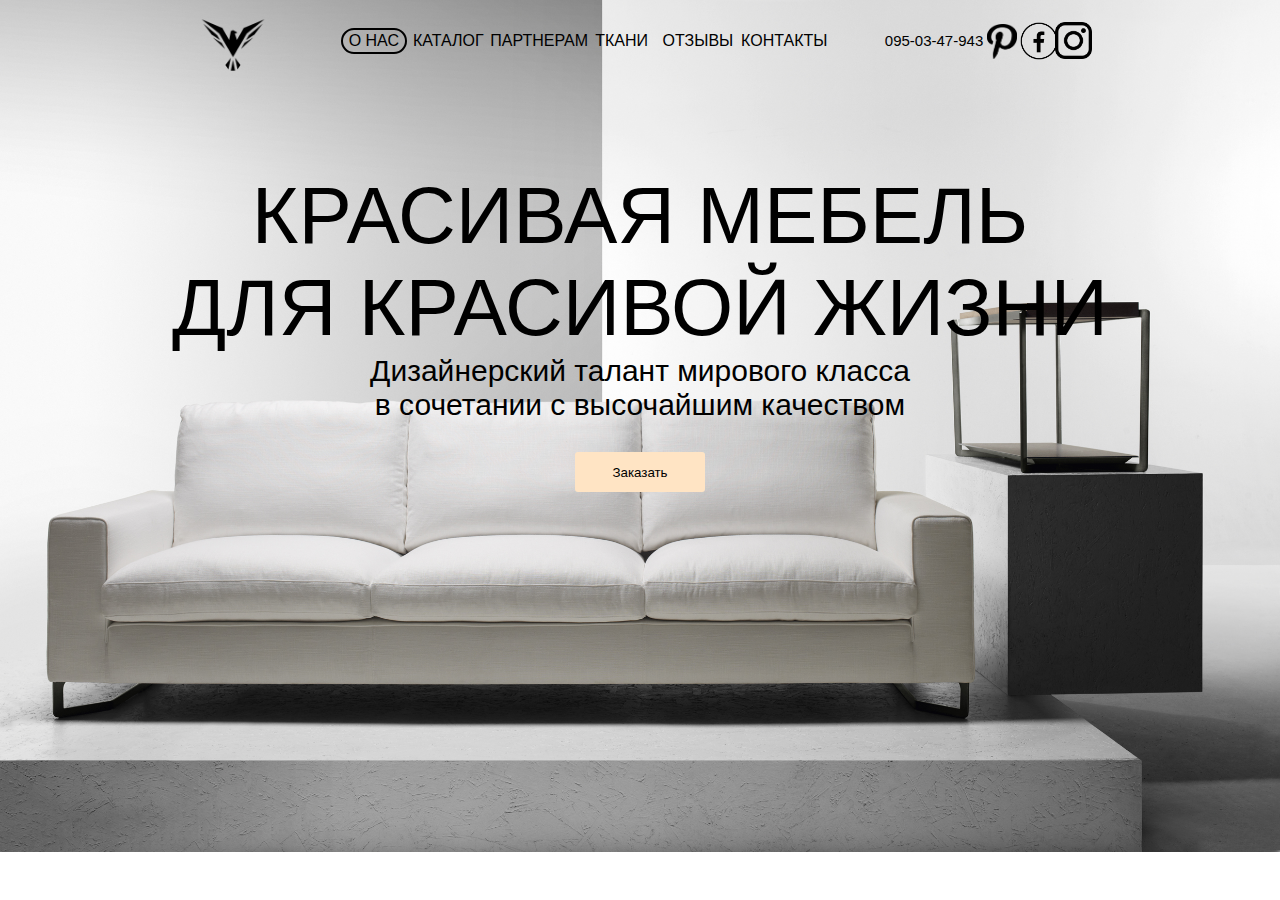
<file: index.html>
<!DOCTYPE html>
<html lang="en">
<head>
    <link href="main.css" rel="stylesheet">
    <meta charset="UTF-8">
    <meta http-equiv="X-UA-Compatible" content="IE=edge">
    <meta name="viewport" content="width=device-width, initial-scale=1.0">
    <title>Document</title>
</head>
<body>
    <header>
        <div class="container">
            <div class="c0" style="padding: 0; margin: 0;">
                <img class="logo" src="logo.png" alt="logo">
            </div>
            <div class="c1"></div>
            <div class="c2" style="padding-top: 18px; ">
                <a href="./index.html">
                    <div class="about" style="height: 20px; padding-top: 2px; border-radius: 20px;">О НАС</div>
                </a>
            </div>
            <div class="c3">
                <a href="./catalog.html">КАТАЛОГ</a>
            </div>
            <div class="c4">
                <a href="./partners.html">ПАРТНЕРАМ</a>
            </div>
            <div class="c5">
                <a href="./fabrics.html">ТКАНИ</a>
            </div>
            <div class="c6">
                <a href="./reviews.html">ОТЗЫВЫ</a>
            </div>
            <div class="c7">
                <a href="./contacts.html">КОНТАКТЫ</a>
            </div>
            <div class="c8"></div>
            <div class="c9">095-03-47-943</div>
            <div class="c10" style="padding: 0; margin: 0; margin-top: 14px;">
                <a href="http://pinterest.com">
                    <img class="pinterest-logo" src="pinterest png.png">    
                </a>
            </div>
            <div class="c11" style="padding: 0; margin: 0; margin-top: 11px;">
                <a href="http://facebook.com">
                    <img class="facebook-logo" src="facebook png.png">
                </a>
            </div>
            <div class="c12" style="padding: 0; margin: 0; margin-top: 12px; margin-left: 3px;">
            <a href="http://intagram.com">
                <img class="instagram-logo" src="instagram png.png">
            </a>
            </div>

        </div>
    </header>
    <div class="name-and-description-container">
        <div class="name-container">
            <p>КРАСИВАЯ МЕБЕЛЬ</p> 
            <p>ДЛЯ КРАСИВОЙ ЖИЗНИ</p>
        </div>
        <div class="description-container">
            <p>Дизайнерский талант мирового класса</p>
            <p>в сочетании с высочайшим качеством</p>
        </div>
        <form><input class="order-button" type="button" value="Заказать" /></form>
    </div>
</body>
</html>
</file>
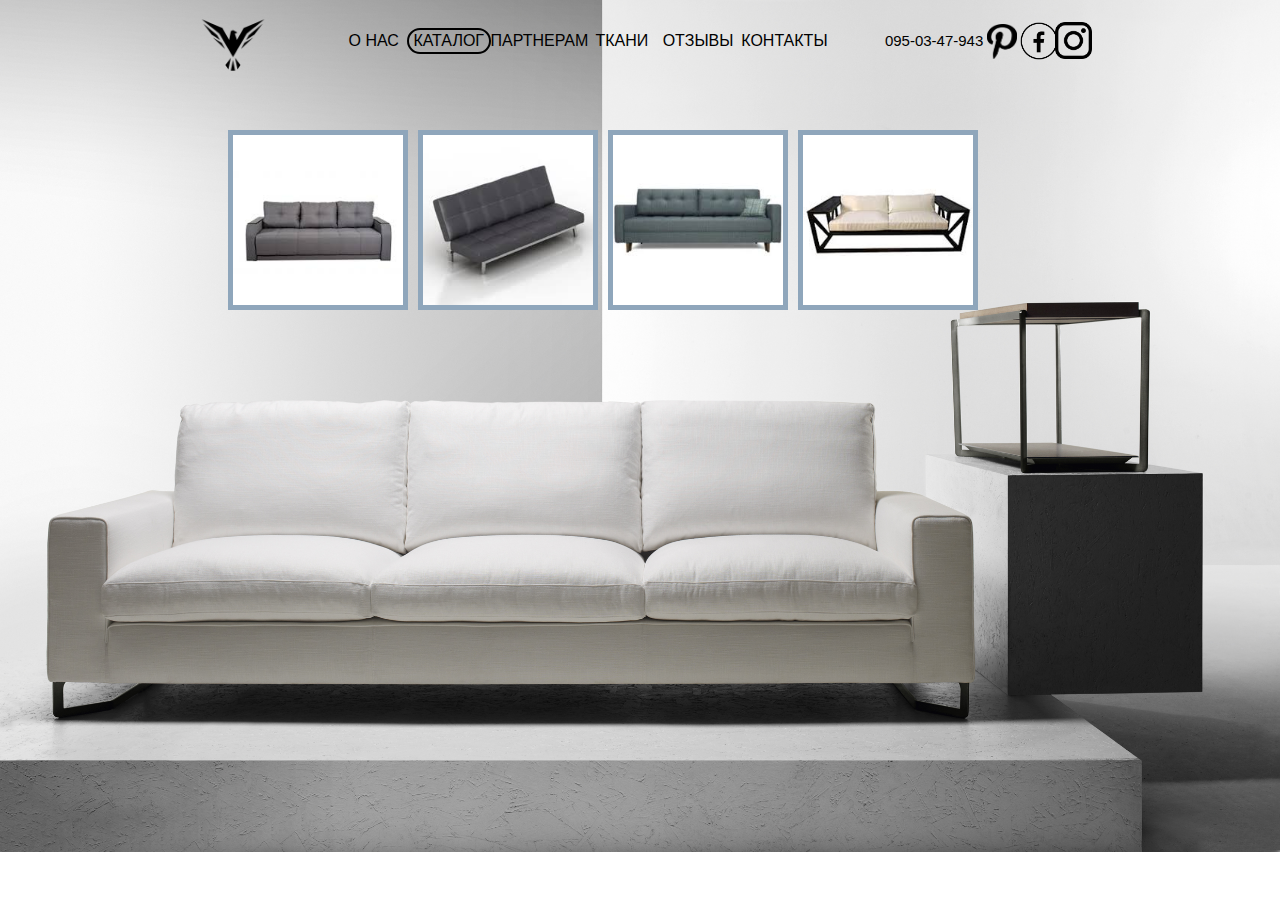
<file: catalog.html>
<!DOCTYPE html>
<html lang="en">
<head>
    <link href="main.css" rel="stylesheet">
    <link href="catalog.css" rel="stylesheet">
    <meta charset="UTF-8">
    <meta http-equiv="X-UA-Compatible" content="IE=edge">
    <meta name="viewport" content="width=device-width, initial-scale=1.0">
    <title>Document</title>
</head>
<body>
    <header>
        <div class="container">
            <div class="c0" style="padding: 0; margin: 0;">
                <img class="logo" src="logo.png" alt="logo">
            </div>
            <div class="c1"></div>
            <div class="c2" style="padding-top: 18px; ">
                <a href="./index.html">
                    <div class="about" style="height: 20px; padding-top: 4px; border: 0px;">О НАС</div>
                </a>
            </div>
            <div class="c3" style="padding-top: 18px;">
                <a href="./catalog.html"  style="height: 20px; padding-top: 2px; border-radius: 20px; border: 2px solid black; display: block; width: 80px; margin: auto;">КАТАЛОГ</a>
            </div>
            <div class="c4">
                <a href="./partners.html" style="display:block; height: 20px; padding-top: 0px; border-radius: 20px; border: 0px solid black;">ПАРТНЕРАМ</a>
            </div>
            <div class="c5">
                <a href="./fabrics.html">ТКАНИ</a>
            </div>
            <div class="c6">
                <a href="./reviews.html">ОТЗЫВЫ</a>
            </div>
            <div class="c7" style="padding-top: 22px;">
                <a href="./contacts.html"><div style="border:0px; black; border-radius:20px; padding-top: 0px;">КОНТАКТЫ</div></a> 
            </div>
            <div class="c8"></div>
            <div class="c9">095-03-47-943</div>
            <div class="c10" style="padding: 0; margin: 0; margin-top: 14px;">
                <a href="http://pinterest.com">
                    <img class="pinterest-logo" src="pinterest png.png">    
                </a>
            </div>
            <div class="c11" style="padding: 0; margin: 0; margin-top: 11px;">
                <a href="http://facebook.com">
                    <img class="facebook-logo" src="facebook png.png">
                </a>
            </div>
            <div class="c12" style="padding: 0; margin: 0; margin-top: 12px; margin-left: 3px;">
            <a href="http://intagram.com">
                <img class="instagram-logo" src="instagram png.png">
            </a>
            </div>

        </div>
    </header>
    <div class="tiles">
        <div><img src="divan.jfif" alt="divan"></div>
        <div><img src="divan2.jfif" alt="divan2"></div>
        <div><img src="divan3.jfif" alt="divan3"></div>
        <div><img src="divan4.jfif" alt="divan4"></div>
    </div>
    
</body>
</html>
</file>
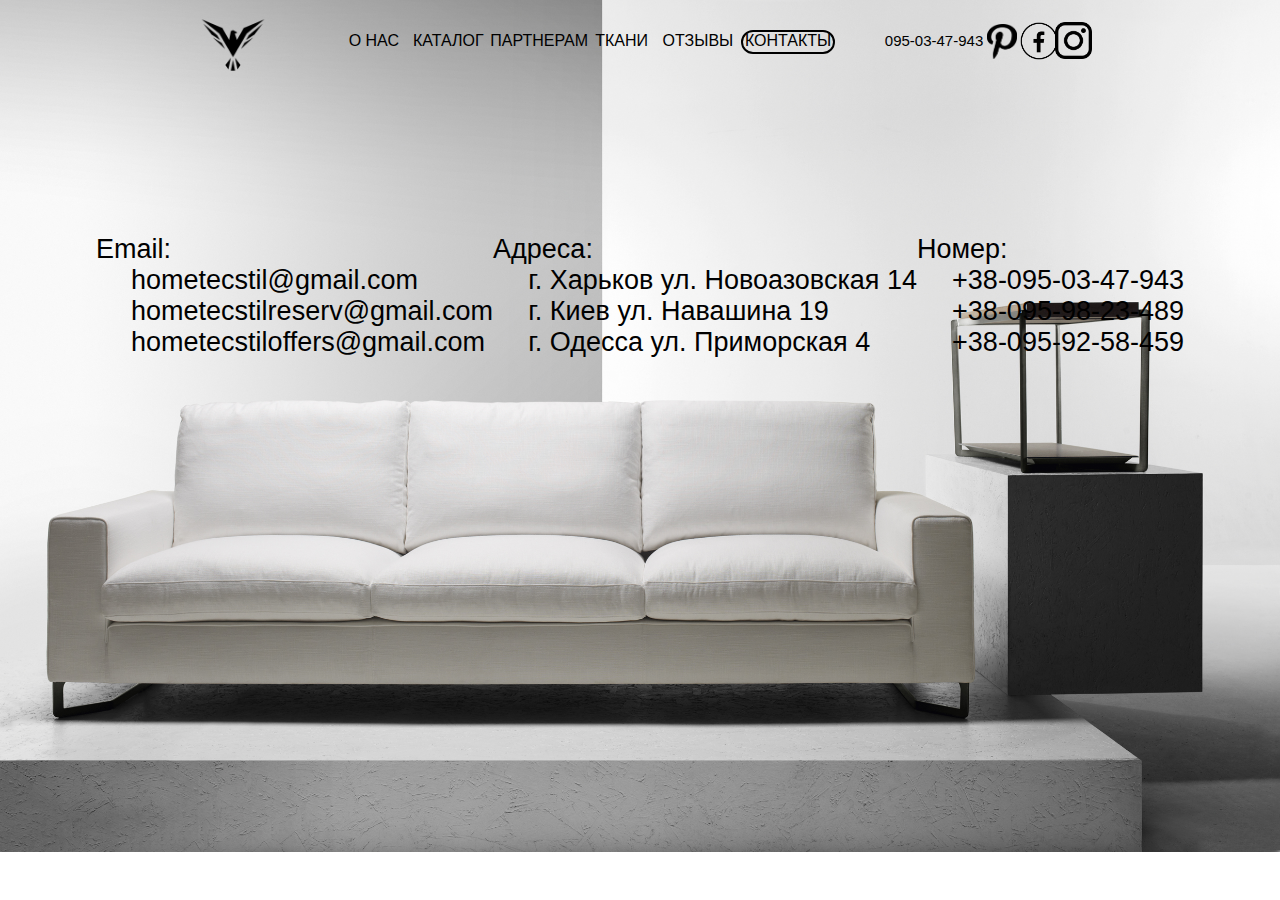
<file: contacts.html>
<!DOCTYPE html>
<html lang="en">
<head>
    <link href="main.css" rel="stylesheet">
    <link href="contacts.css" rel="stylesheet">
    <meta charset="UTF-8">
    <meta http-equiv="X-UA-Compatible" content="IE=edge">
    <meta name="viewport" content="width=device-width, initial-scale=1.0">
    <title>Document</title>
</head>
<body>
    <header>
        <div class="container">
            <div class="c0" style="padding: 0; margin: 0;">
                <img class="logo" src="logo.png" alt="logo">
            </div>
            <div class="c1"></div>
            <div class="c2" style="padding-top: 18px; ">
                <a href="./index.html">
                    <div class="about" style="height: 20px; padding-top: 4px; border: 0px;">О НАС</div>
                </a>
            </div>
            <div class="c3">
                <a href="./catalog.html">КАТАЛОГ</a>
            </div>
            <div class="c4">
                <a href="./partners.html">ПАРТНЕРАМ</a>
            </div>
            <div class="c5">
                <a href="./fabrics.html">ТКАНИ</a>
            </div>
            <div class="c6">
                <a href="./reviews.html">ОТЗЫВЫ</a>
            </div>
            <div class="c7" style="padding-top: 20px;">
                <a href="./contacts.html"><div style="height: 20px; padding-top: 0px; border-radius: 20px; border: 2px solid black; display: block; width: 90px; margin: auto;">КОНТАКТЫ</div></a> 
            </div>
            <div class="c8"></div>
            <div class="c9">095-03-47-943</div>
            <div class="c10" style="padding: 0; margin: 0; margin-top: 14px;">
                <a href="http://pinterest.com">
                    <img class="pinterest-logo" src="pinterest png.png">    
                </a>
            </div>
            <div class="c11" style="padding: 0; margin: 0; margin-top: 11px;">
                <a href="http://facebook.com">
                    <img class="facebook-logo" src="facebook png.png">
                </a>
            </div>
            <div class="c12" style="padding: 0; margin: 0; margin-top: 12px; margin-left: 3px;">
            <a href="http://intagram.com">
                <img class="instagram-logo" src="instagram png.png">
            </a>
            </div>

        </div>
    </header>
    <div class="contacts-description"> 
        <div style="display: flex; margin: auto;">
            <ul>Email:
            <li>hometecstil@gmail.com</li>
            <li>hometecstilreserv@gmail.com</li>
            <li>hometecstiloffers@gmail.com</li>
        </ul> 
        <ul class="contacts-list">Адреса:
            <li>г. Харьков ул. Новоазовская 14</li>
            <li>г. Киев ул. Навашина 19</li>
            <li>г. Одесса ул. Приморская 4</li>
        </ul>
        <ul>Номер:
             <li>+38-095-03-47-943</li>
             <li>+38-095-98-23-489</li>
             <li>+38-095-92-58-459</li>
        </ul> 
    </div> 
        
    </div>
</body>
</html>
</file>
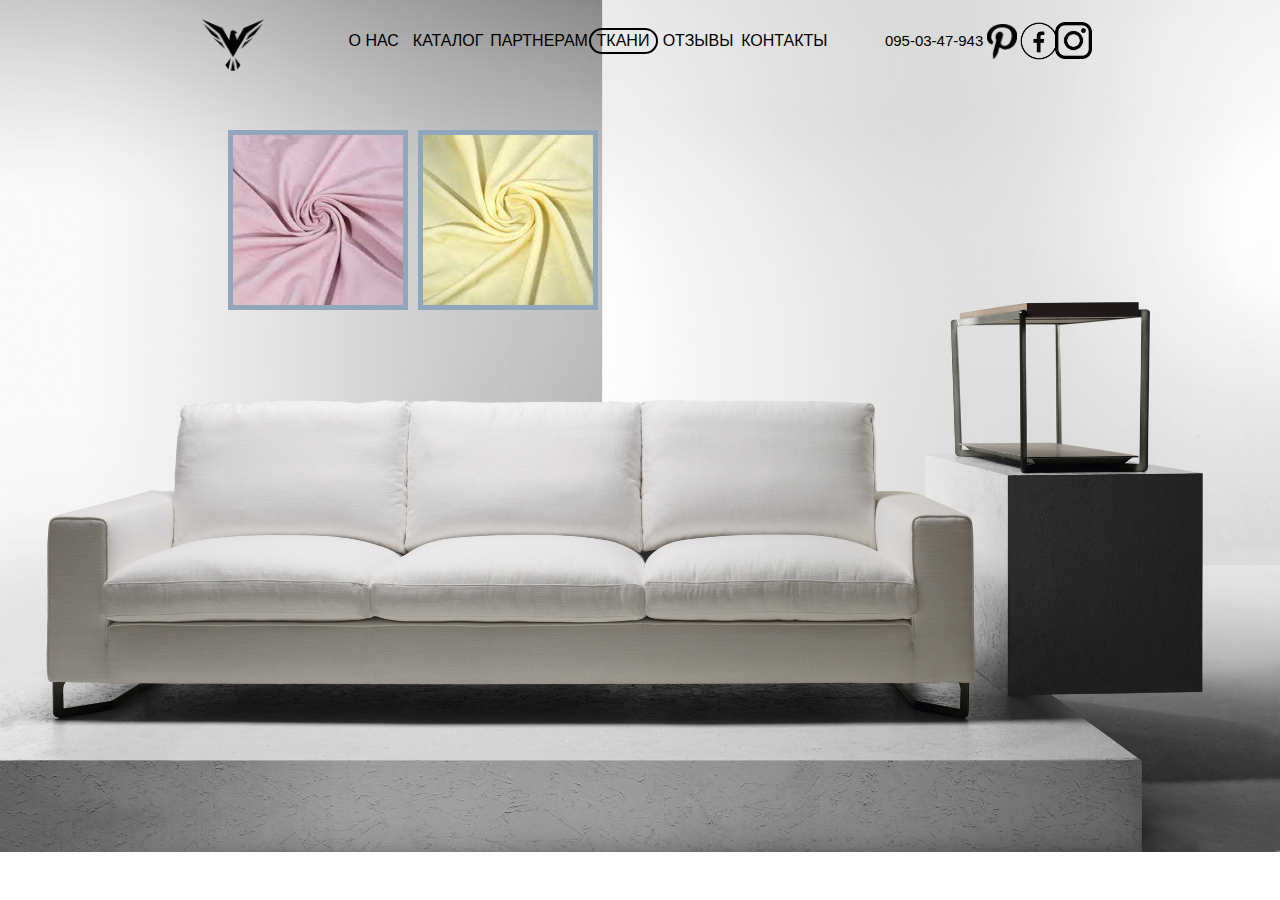
<file: fabrics.html>
<!DOCTYPE html>
<html lang="en">
<head>
    <link href="main.css" rel="stylesheet">
    <link href="fabrics.css" rel="stylesheet">
    <meta charset="UTF-8">
    <meta http-equiv="X-UA-Compatible" content="IE=edge">
    <meta name="viewport" content="width=device-width, initial-scale=1.0">
    <title>Document</title>
</head>
<body>
    <header>
        <div class="container">
            <div class="c0" style="padding: 0; margin: 0;">
                <img class="logo" src="logo.png" alt="logo">
            </div>
            <div class="c1"></div>
            <div class="c2" style="padding-top: 18px; ">
                <a href="./index.html">
                    <div class="about" style="height: 20px; padding-top: 4px; border: 0px;">О НАС</div>
                </a>
            </div>
            <div class="c3">
                <a href="./catalog.html">КАТАЛОГ</a>
            </div>
            <div class="c4">
                <a href="./partners.html">ПАРТНЕРАМ</a>
            </div>
            <div class="c5" style="padding-top:18px;">
                <a href="./fabrics.html" style="height: 20px; padding-top: 2px; border-radius: 20px; border: 2px solid black; display: block; width: 65px; margin: auto;">ТКАНИ</a>
            </div>
            <div class="c6">
                <a href="./reviews.html">ОТЗЫВЫ</a>
            </div>
            <div class="c7">
                <a href="./contacts.html">КОНТАКТЫ</a>
            </div>
            <div class="c8"></div>
            <div class="c9">095-03-47-943</div>
            <div class="c10" style="padding: 0; margin: 0; margin-top: 14px;">
                <a href="http://pinterest.com">
                    <img class="pinterest-logo" src="pinterest png.png">    
                </a>
            </div>
            <div class="c11" style="padding: 0; margin: 0; margin-top: 11px;">
                <a href="http://facebook.com">
                    <img class="facebook-logo" src="facebook png.png">
                </a>
            </div>
            <div class="c12" style="padding: 0; margin: 0; margin-top: 12px; margin-left: 3px;">
            <a href="http://intagram.com">
                <img class="instagram-logo" src="instagram png.png">
            </a>
            </div>

        </div>
    </header>
        <div class="fabrick-tiles">
            <div><img src="fabrics1.jfif"></div>
            <div><img src="fabrics2.jfif"></div>
        </div>
    </div>
    
</body>
</html>
</file>
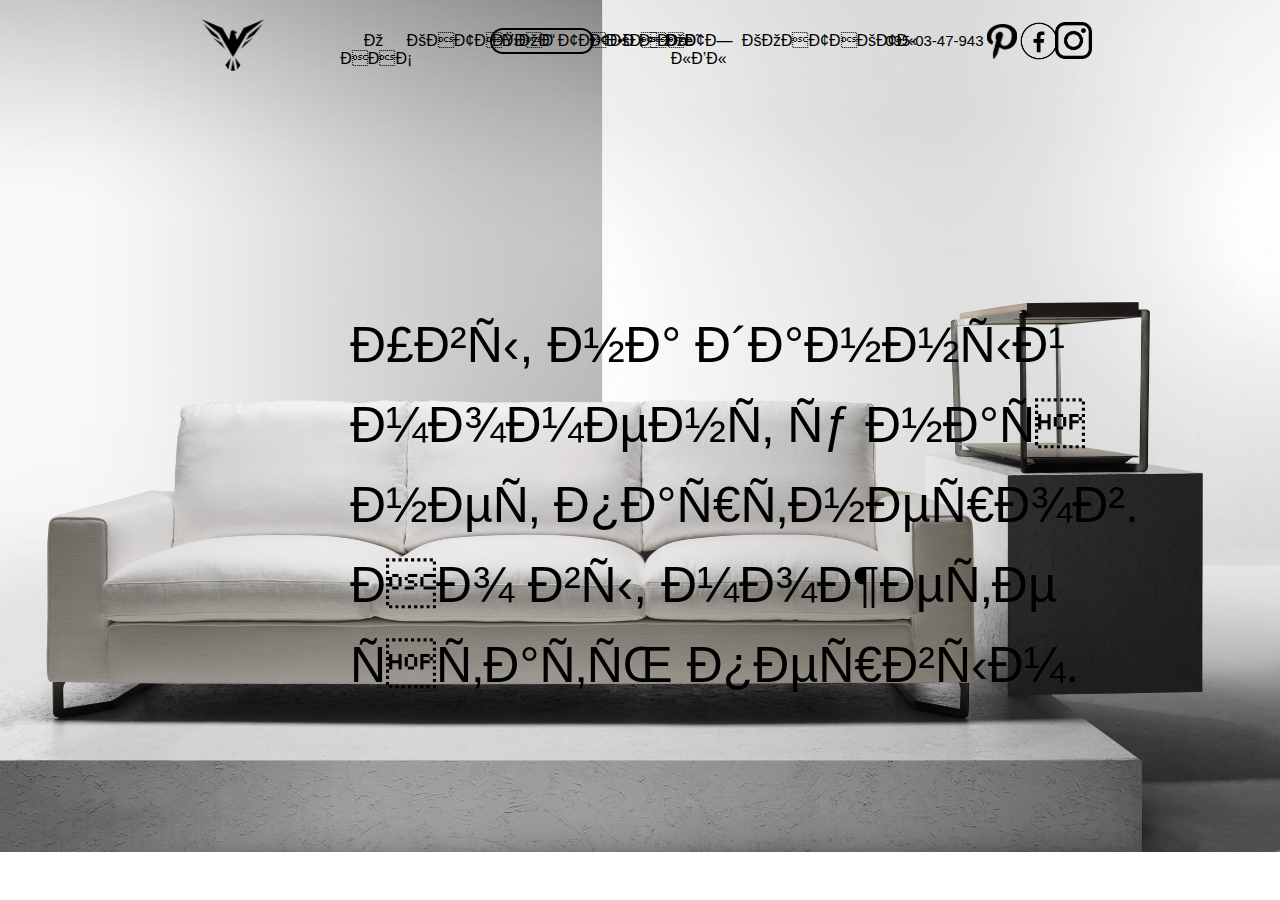
<file: partners.html>
<!DOCTYPE html>
<html lang="en">
<head>
    <link href="main.css" rel="stylesheet">
    <link href="partners.css" rel="stylesheet"
    <meta charset="UTF-8">
    <meta http-equiv="X-UA-Compatible" content="IE=edge">
    <meta name="viewport" content="width=device-width, initial-scale=1.0">
    <title>Document</title>
</head>
<body>
    <header>
        <div class="container">
            <div class="c0" style="padding: 0; margin: 0;">
                <img class="logo" src="logo.png" alt="logo">
            </div>
            <div class="c1"></div>
            <div class="c2" style="padding-top: 18px; ">
                <a href="./index.html">
                    <div class="about" style="height: 20px; padding-top: 4px; border: 0px;">О НАС</div>
                </a>
            </div>
            <div class="c3">
                <a href="./catalog.html">КАТАЛОГ</a>
            </div>
            <div class="c4" style="padding-top: 18px;">
                <a href="./partners.html" style="height: 20px; padding-top: 2px; border-radius: 20px; border: 2px solid black; display: block; width: 100px; margin: auto;">ПАРТНЕРАМ</a>
            </div>
            <div class="c5">
                <a href="./fabrics.html">ТКАНИ</a>
            </div>
            <div class="c6">
                <a href="./reviews.html">ОТЗЫВЫ</a>
            </div>
            <div class="c7" style="padding-top: 21px;">
                <a href="./contacts.html"><div style="border:0px; black; border-radius:20px; padding-top: 1px;">КОНТАКТЫ</div></a> 
            </div>
            <div class="c8"></div>
            <div class="c9">095-03-47-943</div>
            <div class="c10" style="padding: 0; margin: 0; margin-top: 14px;">
                <a href="http://pinterest.com">
                    <img class="pinterest-logo" src="pinterest png.png">    
                </a>
            </div>
            <div class="c11" style="padding: 0; margin: 0; margin-top: 11px;">
                <a href="http://facebook.com">
                    <img class="facebook-logo" src="facebook png.png">
                </a>
            </div>
            <div class="c12" style="padding: 0; margin: 0; margin-top: 12px; margin-left: 3px;">
            <a href="http://intagram.com">
                <img class="instagram-logo" src="instagram png.png">
            </a>
            </div>

        </div>
    </header>
    <div class="partners-description">
        <div class="text">
            <p >Увы, на данный момент у нас нет партнеров.</p>
            <p>Но вы, можете стать первым.</p>
        </div>
    </div>
</body>
</html>
</file>
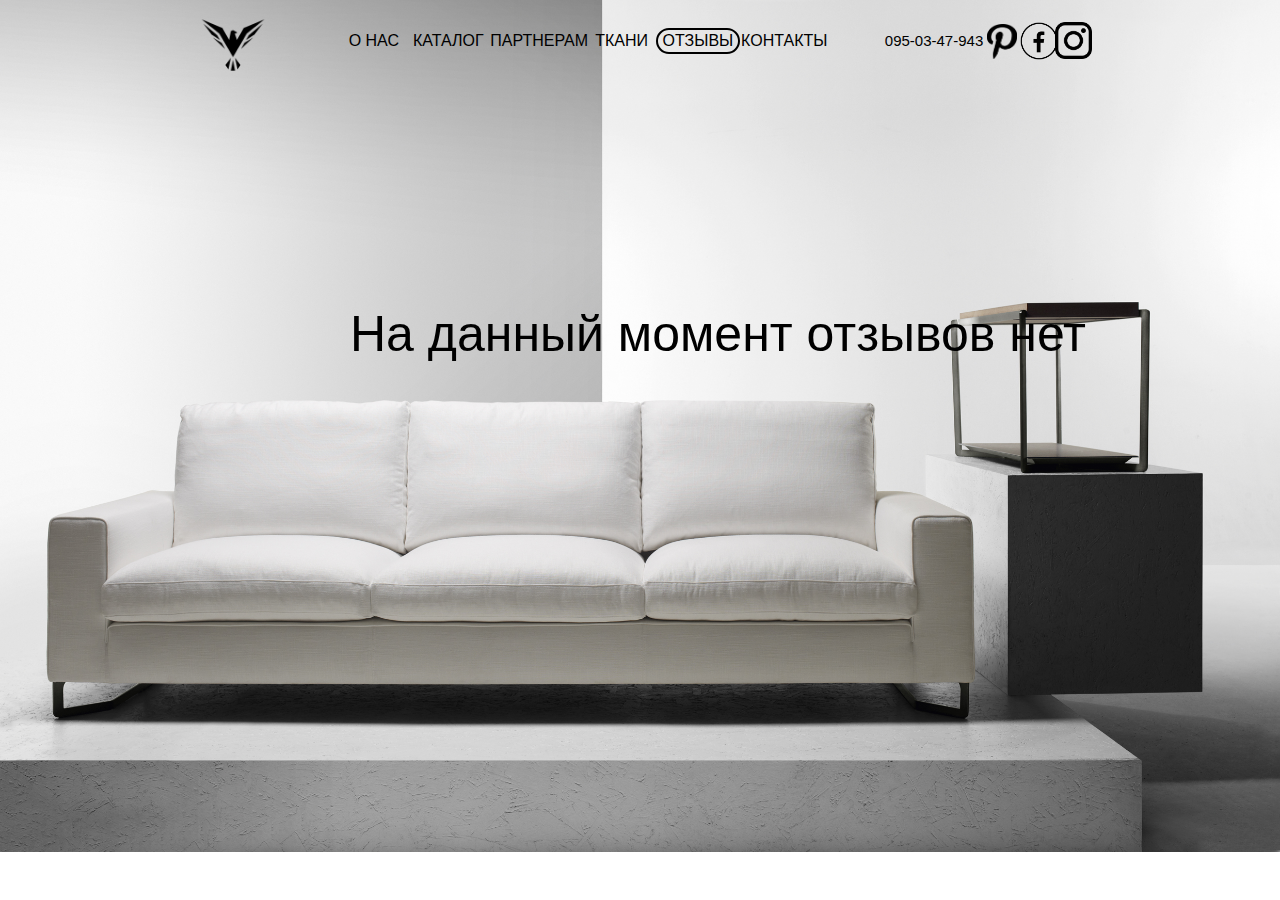
<file: reviews.html>
<!DOCTYPE html>
<html lang="en">
<head>
    <link href="main.css" rel="stylesheet">
    <link href="reviews.css" rel="stylesheet">
    <meta charset="UTF-8">
    <meta http-equiv="X-UA-Compatible" content="IE=edge">
    <meta name="viewport" content="width=device-width, initial-scale=1.0">
    <title>Document</title>
</head>
<body>
    <header>
        <div class="container">
            <div class="c0" style="padding: 0; margin: 0;">
                <img class="logo" src="logo.png" alt="logo">
            </div>
            <div class="c1"></div>
            <div class="c2" style="padding-top: 18px; ">
                <a href="./index.html">
                    <div class="about" style="height: 20px; padding-top: 4px; border-radius: 20px; border: 0px;">О НАС</div>
                </a>
            </div>
            <div class="c3">
                <a href="./catalog.html">КАТАЛОГ</a>
            </div>
            <div class="c4">
                <a href="./partners.html">ПАРТНЕРАМ</a>
            </div>
            <div class="c5">
                <a href="./fabrics.html">ТКАНИ</a>
            </div>
            <div class="c6" style="padding-top: 18px;">
                <a href="./reviews.html" style="height: 20px; padding-top: 2px; border-radius: 20px; border: 2px solid black; display: block; width: 80px; margin: auto;">ОТЗЫВЫ</a>
            </div>
            <div class="c7">
                <a href="./contacts.html">КОНТАКТЫ</a>
            </div>
            <div class="c8"></div>
            <div class="c9">095-03-47-943</div>
            <div class="c10" style="padding: 0; margin: 0; margin-top: 14px;">
                <a href="http://pinterest.com">
                    <img class="pinterest-logo" src="pinterest png.png">    
                </a>
            </div>
            <div class="c11" style="padding: 0; margin: 0; margin-top: 11px;">
                <a href="http://facebook.com">
                    <img class="facebook-logo" src="facebook png.png">
                </a>
            </div>
            <div class="c12" style="padding: 0; margin: 0; margin-top: 12px; margin-left: 3px;">
            <a href="http://intagram.com">
                <img class="instagram-logo" src="instagram png.png">
            </a>
            </div>

        </div>
    </header>
    <div class="reviews">На данный момент отзывов нет</div>
    
    
</body>
</html>
</file>
<file: main.css>
* {
    margin: 0;
    padding: 0;
    /* font-family: 'Franklin Gothic Medium', 'Arial Narrow', Arial, sans-serif; */
}

body {
    background-image: url(background.jpg);
    background-repeat: no-repeat;
    background-size: 100%;
}   

a {
    text-decoration: none;
    color: black;
}

.container {
    display: flex;
    height: 70px;
    width: 70%;
    margin: auto;
    margin-top: 10px;
    font-weight: 500;
}

.container div {
    text-align: center;
    padding-top: 22px;
    font-family: 'Franklin Gothic Medium', 'Arial Narrow', Arial, sans-serif;
}

.c0 {
    width: 9.3%;
}

.logo {
    height: 100%;
}

.c1 {
    width: 7.4%;
}

.c2 {
    width: 7.4%;
}

.about {
    border: 2px solid black;
}

.c3 {
    width: 9.3%;
}

.c4 {
    width: 11.1%;
}

.c5 {
    width: 7.4%;
}

.c6 {
    width: 9.7%;
}

.c7 {
    width: 8.9%;
}

.c8 {
    width: 6.9%;
}

.c9 {
    width: 11.6%;
    font-size: 15px;
}

.c10 {
    width: 3.7%;
}

.pinterest-logo {
    height: 35px;
    width: 30px;
}

.c11 {
    width: 3.7%;   
}

.facebook-logo {
    height: 40px;
    width: 40px;
}

.c12 {
    width: 3.7%; 
}

.instagram-logo {
    height: 37px;
    width: 37px;
}

.name-container {
    font-size: 80px;
    font-family:'Trebuchet MS', 'Lucida Sans Unicode', 'Lucida Grande', 'Lucida Sans', Arial, sans-serif
}

.description-container {
    font-size: 30px;
    font-family:'Trebuchet MS', 'Lucida Sans Unicode', 'Lucida Grande', 'Lucida Sans', Arial, sans-serif
}

.name-and-description-container {
    text-align: center;
    margin-top: 10vh;
} 

.order-button {
    width: 130px;
    height: 40px;
    border-radius: 3px;
    margin-top: 30px;
    background-color: bisque;
    border: 0px;
}
</file>
<file: catalog.css>
.tiles {
    display: flex;
    margin-left: 17%;
    margin-top: 50px;
}

.tiles div {
    width: 180px;
    height: 180px;
    background-color: rgb(143, 166, 187);
    margin-right: 0;
    margin-left: 10px;
}
.tiles img {
    width: 170px;
    height: 170px;
    margin-left: 5px;
    margin-top: 5px;
}
</file>
<file: contacts.css>
.contacts-description {
    font-family: 'Franklin Gothic Medium', 'Arial Narrow', Arial, sans-serif;
    font-size: 3vh;
    padding-top: 12vw;
    display: flex;
    width: 100vw;
}


li {
    margin-left: 1.3em;
    list-style-type: none;
}


ul {
    width: max-content;
    margin: 0px;
}
</file>
<file: fabrics.css>
.fabrick-tiles {
    display: flex;
    margin-left: 17%;
    margin-top: 50px;
}

.fabrick-tiles div {
    width: 180px;
    height: 180px;
    background-color: rgb(143, 166, 187);
    margin-right: 0;
    margin-left: 10px;
}

.fabrick-tiles img {
    width: 170px;
    height: 170px;
    margin-left: 5px;
    margin-top: 5px;
}
</file>
<file: partners.css>
.partners-desctiption {
    display: block;
}

.text {
    font-family: 'Franklin Gothic Medium', 'Arial Narrow', Arial, sans-serif;
    font-size: 50px;
    margin-left: 350px;
    padding-top: 25vh;
    line-height: 80px;
}
</file>
<file: reviews.css>
.reviews {
    display: block;
    margin-left: 350px;
    font-family: 'Franklin Gothic Medium', 'Arial Narrow', Arial, sans-serif;
    font-size: 50px;
    padding-top: 25vh;
}
</file>
